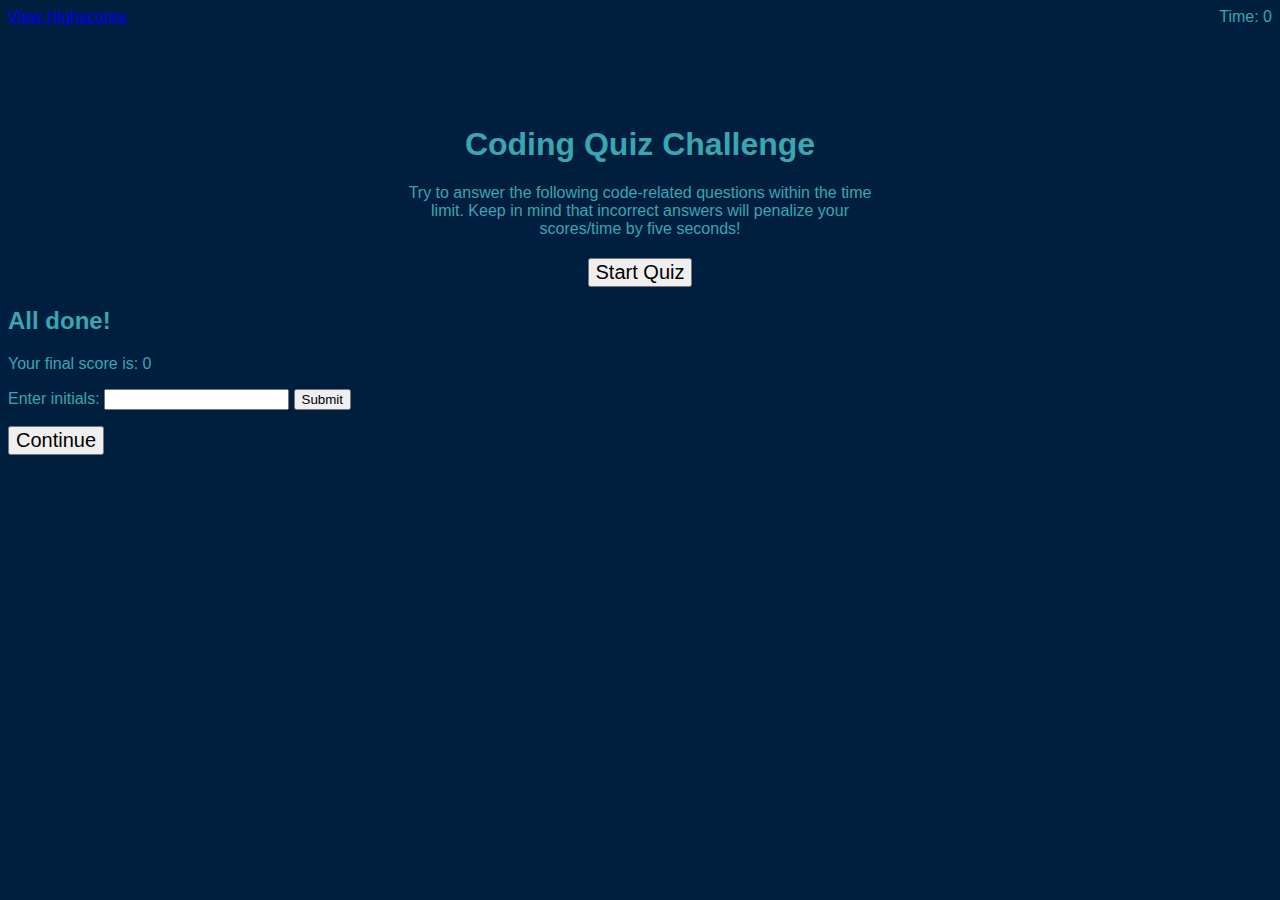
<file: index.html>
<!DOCTYPE html>
<html lang="en">
<head>
    <meta charset="UTF-8">
    <meta http-equiv="X-UA-Compatible" content="IE=edge">
    <meta name="viewport" content="width=device-width, initial-scale=1.0">
    <title>Coding Quiz</title>

    <link rel="stylesheet" href="./assets/css/styles.css">
</head>

        <!--Nav Bar, highscores/Time-->
    <header>
        <nav>
     <div class="scores"><a href="highscores.html">View Highscores</a></div>
    <div class="time"><span id="timer">Time: 0</span></div>
        </nav>
    </header>

<body>
    <!--Opening Page-->
    <section id="opening-page">
    <div class="wrapper">
        <div id="start-screen" class="start">
            <h1>Coding Quiz Challenge</h1>
            <p>
                Try to answer the following code-related questions within the time limit. Keep in mind that incorrect answers will penalize your scores/time by five seconds!
            </p>
            <h2 id="countdown"></h2>
            <button id="start">Start Quiz</button>
            </div>
        </section>
    
        <!--Questions Page-->
        <section class="hide" id="questions-page">
        <div id="question">
            <h2 id="question-title"></h2>
            
        </div>
         </section>

        <!--Submit Highscores Page-->
        <section class="hide" id="submit-highscores-page">
            <h2>All done!</h2>
            <p>Your final score is: <span id="finalscore">0</span></p>
            <p>
                Enter initials: <input type="text" id="inputInitials" max="3" />
                <button id="submit">Submit</button>
            </p>
        </section>
        <button id="continue">Continue</button>

        <div id="feedback" class="feedback-hide"></div>
        <div id="choices" class="choices1"></div>

    </div>

    <script src="assets/js/questions.js"></script>
    <script src="assets/js/logic.js"></script>
</body>
</html>
</file>
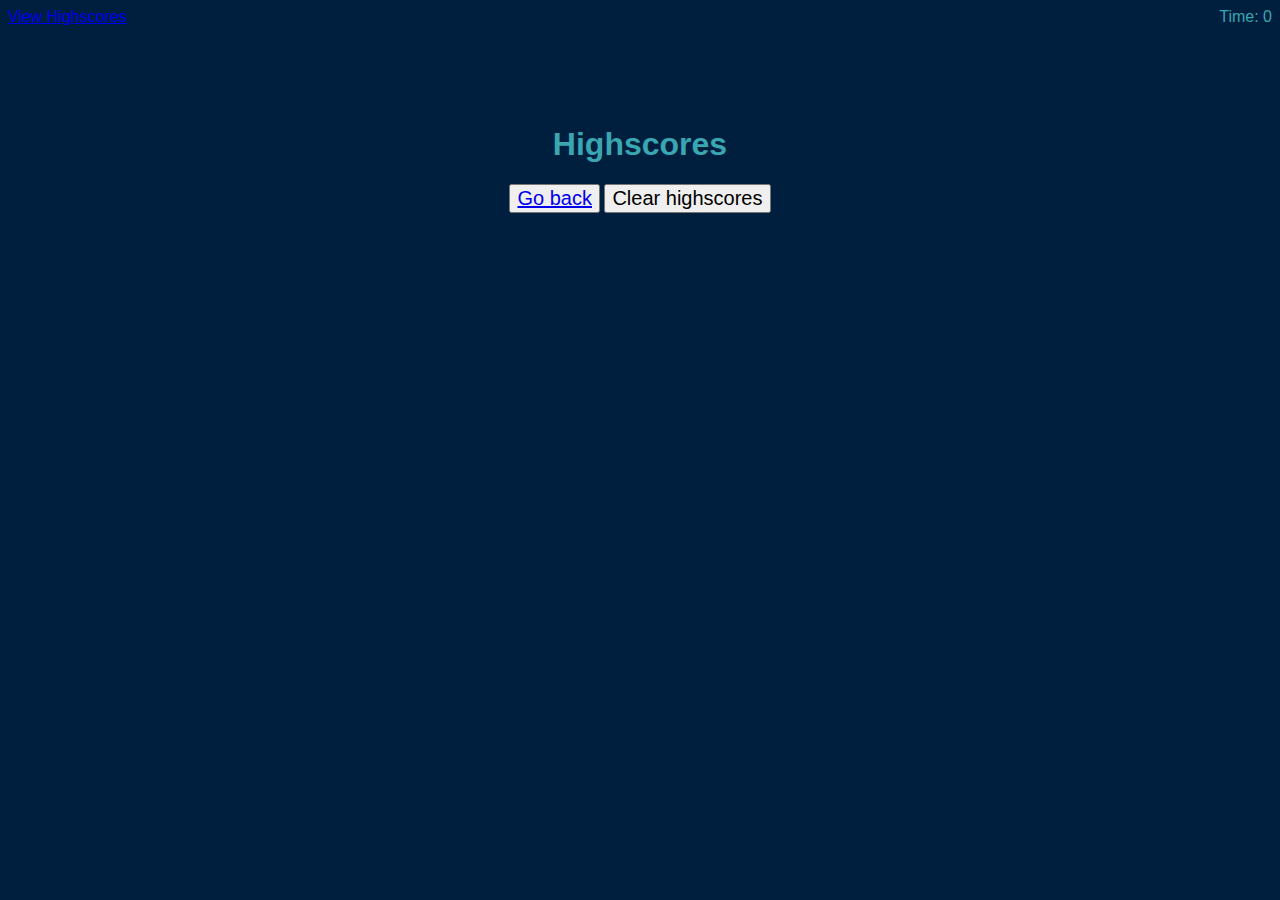
<file: highscores.html>
<!DOCTYPE html>
<html lang="en">
<head>
    <meta charset="UTF-8">
    <meta http-equiv="X-UA-Compatible" content="IE=edge">
    <meta name="viewport" content="width=device-width, initial-scale=1.0">
    <title>Highscores</title>
    <link rel="stylesheet" href="assets/css/styles.css">
</head>
<header>
    <nav>
 <div class="scores"><a href="highscores.html">View Highscores</a></div>
<div class="time"><span id="timer">Time: 0</span></div>
    </nav>
</header>

<body>
        <div class="wrapper">
            <div id="view-highscores-page" class="scores">
                <h1>Highscores</h1>
                <button id="go-back" class="bond"><a href="index.html">Go back</a></button>
                <button id="clear-highscores" class="bond">Clear highscores</button>

            </div>
        </div>

        <script src="/assets/js/questions.js"></script>
        <script src="/assets/js/logic.js"></script>

</body>
</html>
</file>
<file: assets/css/styles.css>
:root {
  --primary-color: #fce138;
  --secondary-color: #024e76;
  --tertiary-color: #39a6b2;
}

body {
    color: #39a6b2;
    font-family: Helvetica, Arial, sans-serif;
    background-color: #001f3f;
 }

 nav  {
    display: flex;
    flex-wrap: wrap;
    justify-content: space-between;
    align-items: center;
    list-style: none;
 }

 .wrapper {
     max-width: 500px;
     margin: auto;
     text-align: center;
     margin-top: 100px;
 }

 #start {
     font-size: 20px;
     color: black;
 }

 .bond {
    font-size: 20px;
    color: black;
 }

 #question {
     text-align: center;
 }

 #choices {
     text-align: center;
 }

 #continue {
    text-align: center;
    font-size: 20px;
    display: flex;
    justify-content: center ;
 }
</file>
